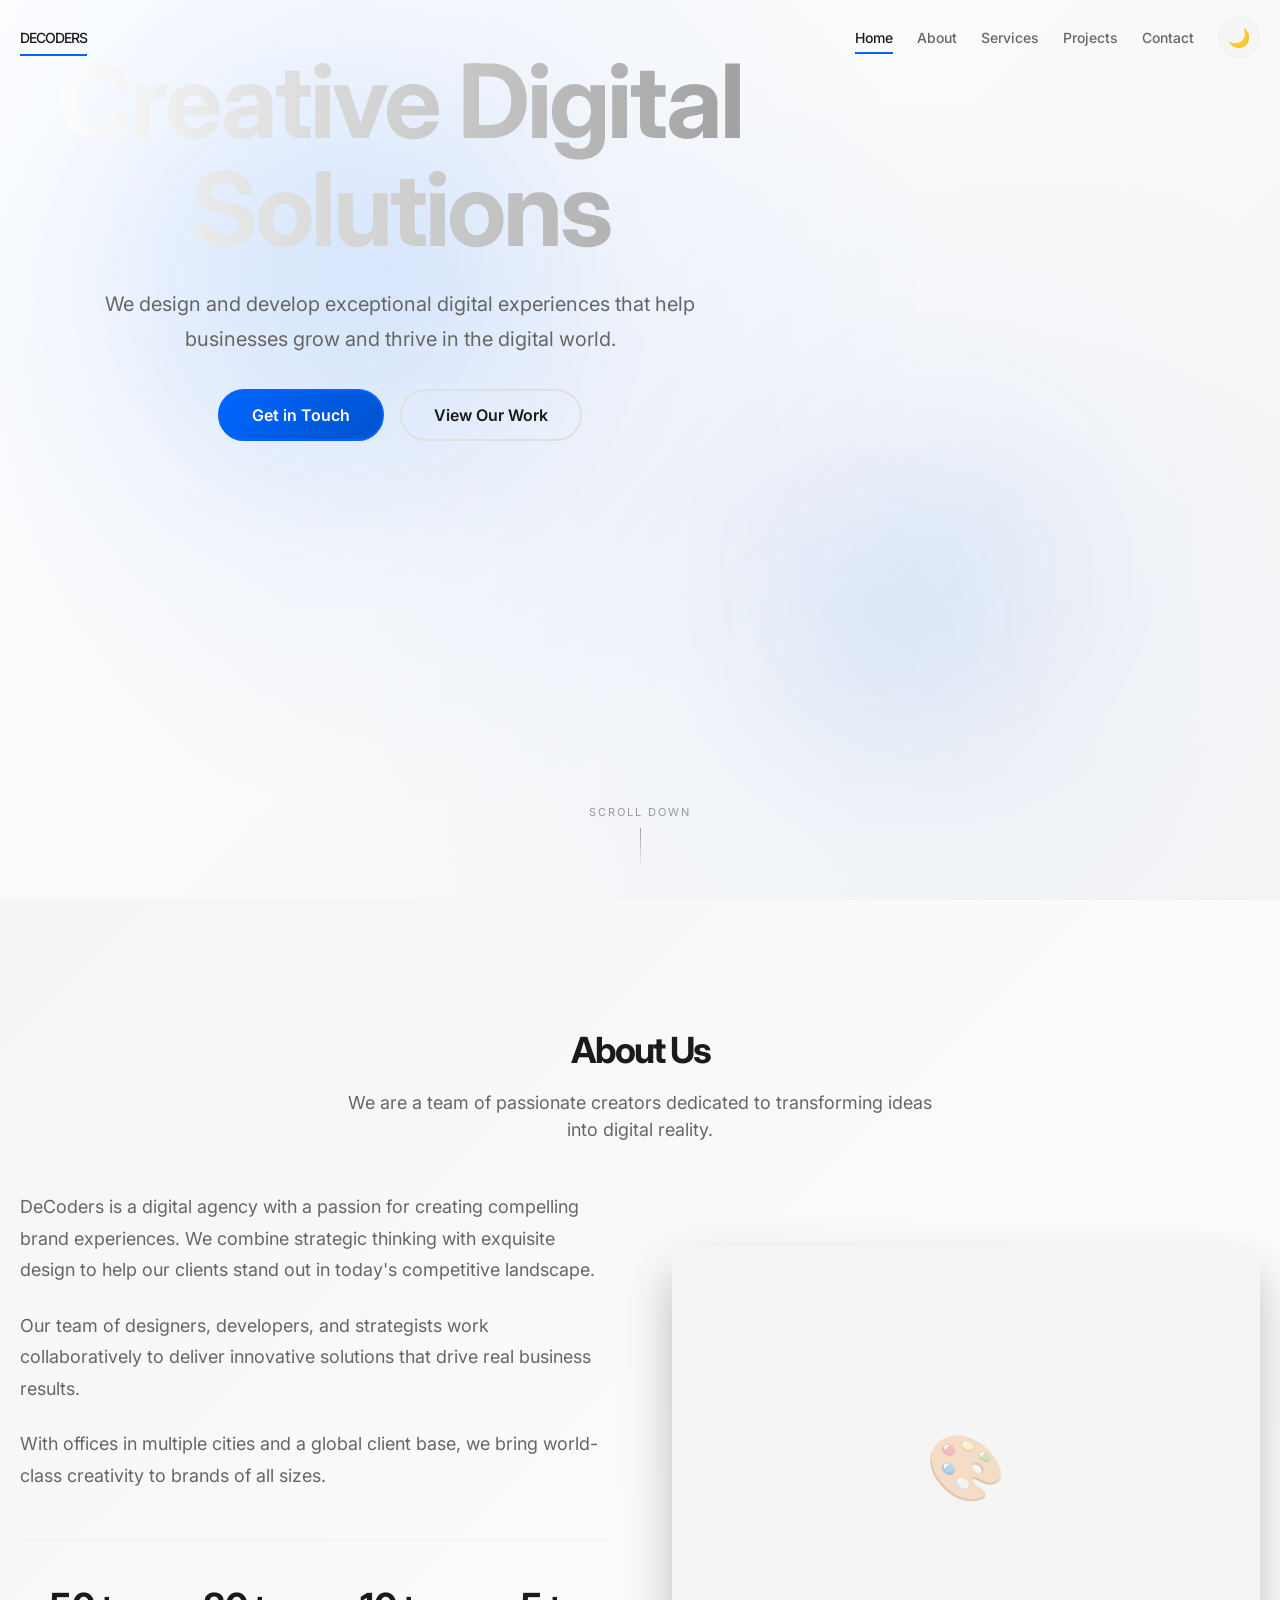
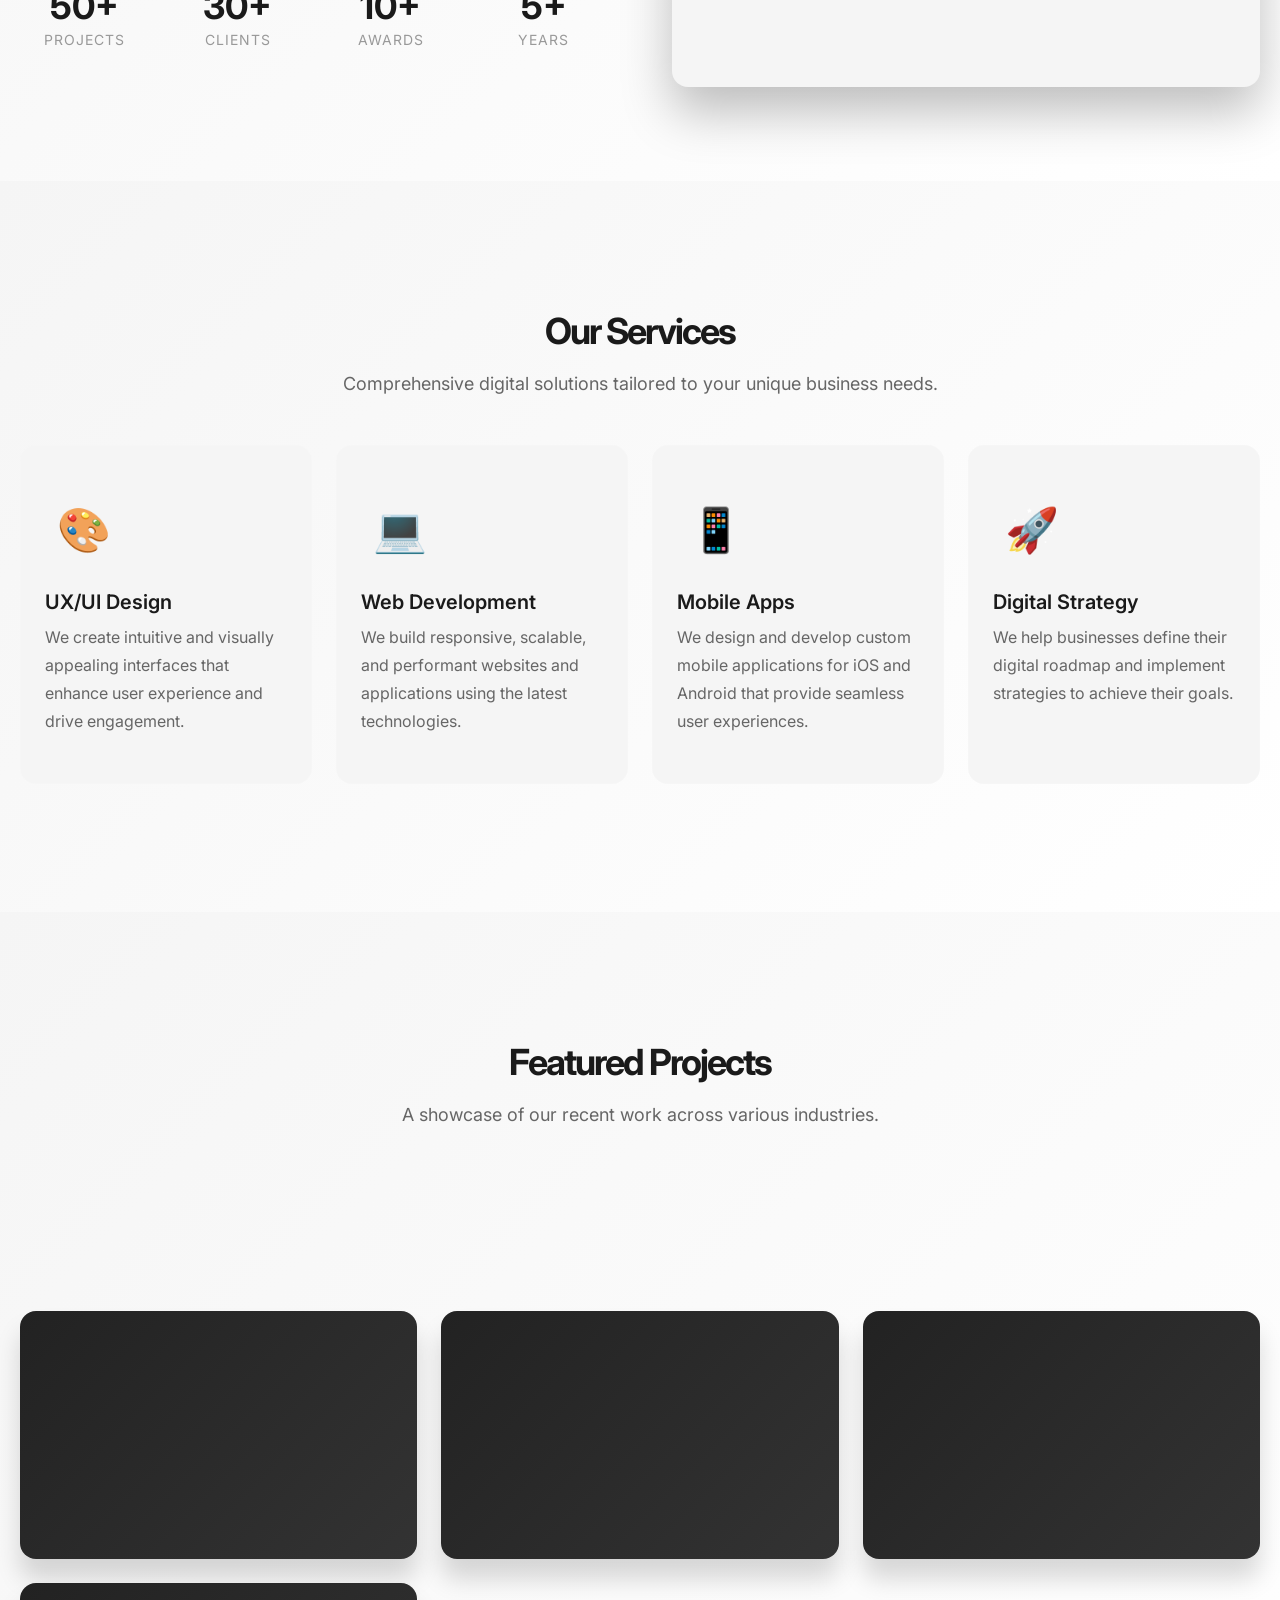
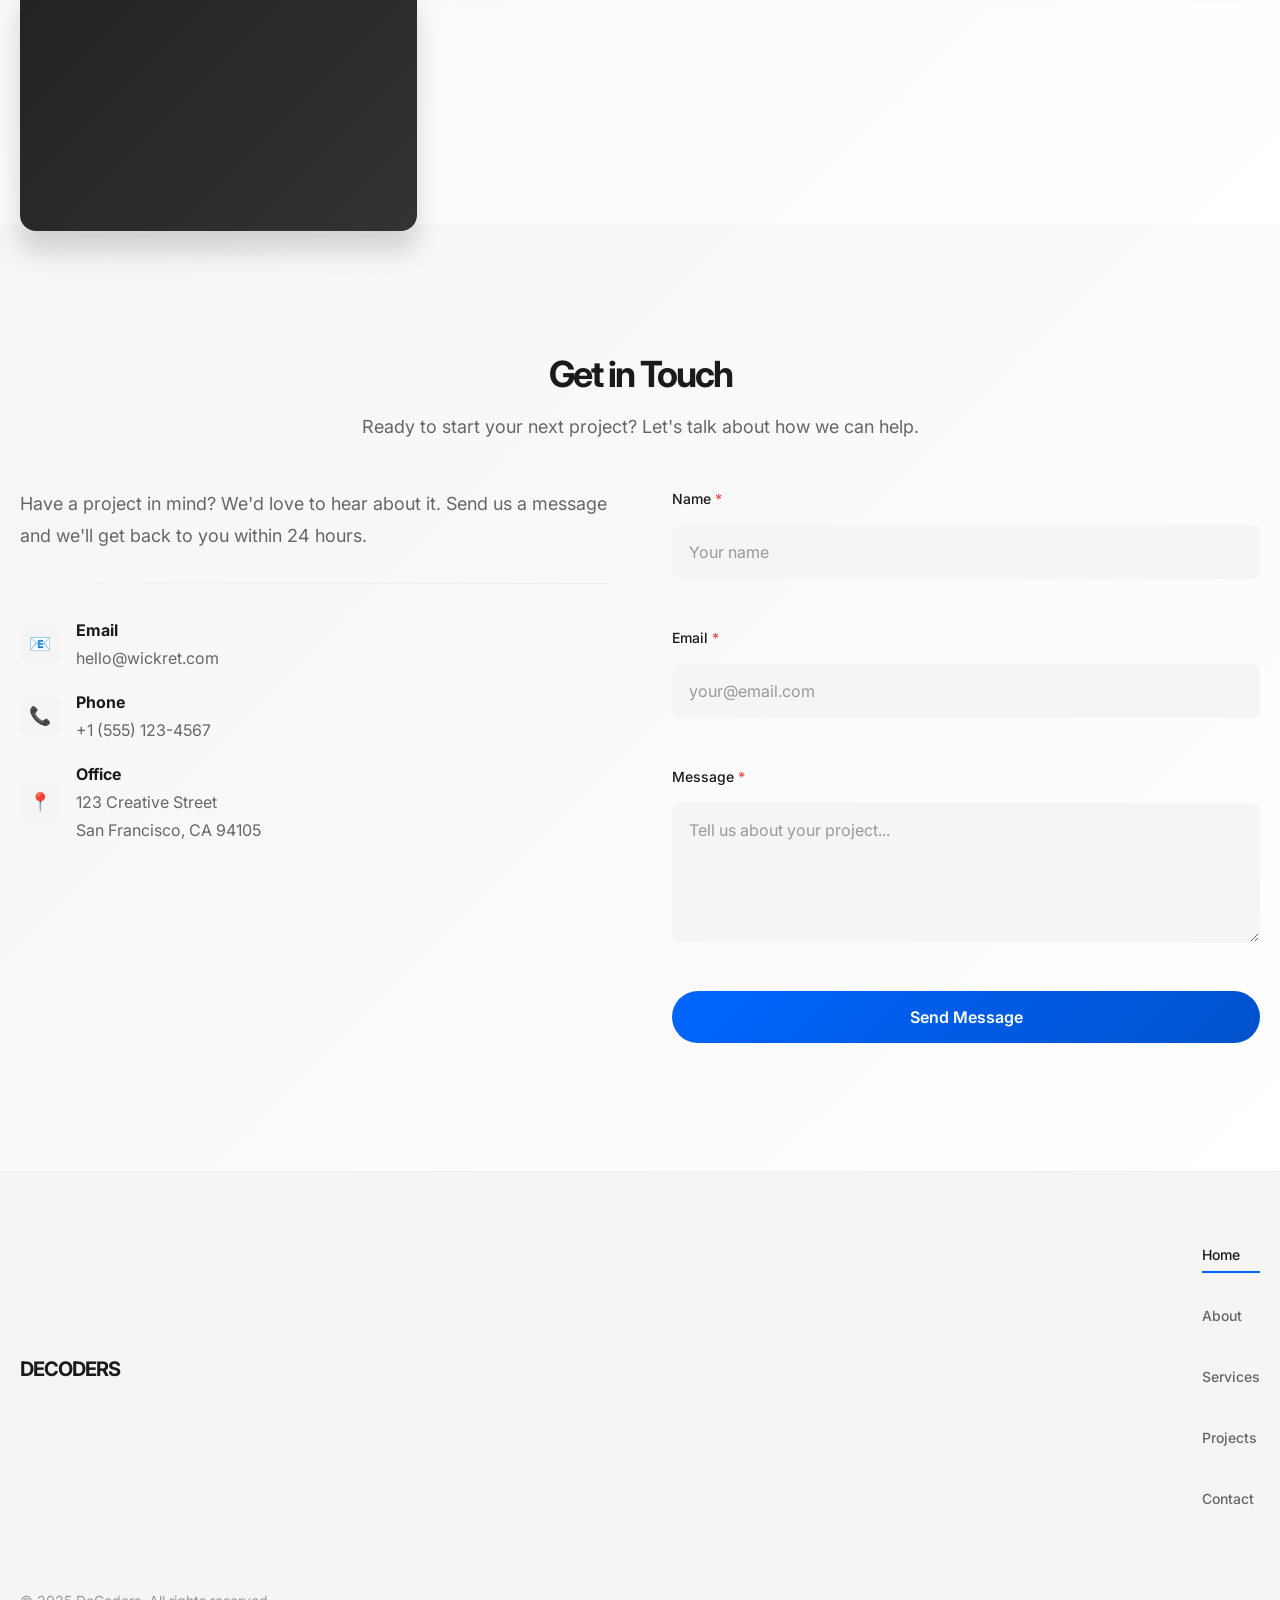
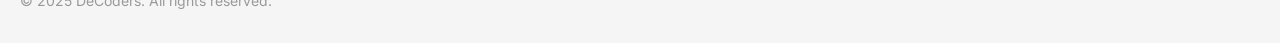
<file: index.html>
<!DOCTYPE html>
<html lang="en">
<head>
    <meta charset="UTF-8">
    <meta name="viewport" content="width=device-width, initial-scale=1.0">
    <meta name="description" content="DeCoders - A creative digital agency crafting exceptional digital experiences that help businesses grow and thrive.">
    <meta name="keywords" content="digital agency, web design, web development, UI/UX design, mobile apps, digital strategy">
    <meta name="author" content="DeCoders">
    <meta name="robots" content="index, follow">
    
    <!-- Open Graph / Social Media -->
    <meta property="og:type" content="website">
    <meta property="og:title" content="DeCoders - Creative Digital Agency">
    <meta property="og:description" content="We design and develop exceptional digital experiences that help businesses grow.">
    <meta property="og:image" content="https://via.placeholder.com/1200x630/000000/FFFFFF?text=DeCoders+Digital+Agency">
    <meta property="og:url" content="https://wickret.com">
    
    <!-- Twitter -->
    <meta name="twitter:card" content="summary_large_image">
    <meta name="twitter:title" content="DeCoders - Creative Digital Agency">
    <meta name="twitter:description" content="We design and develop exceptional digital experiences that help businesses grow.">
    
    <!-- Favicon -->
    <link rel="icon" type="image/svg+xml" href="data:image/svg+xml,%3Csvg xmlns='http://www.w3.org/2000/svg' viewBox='0 0 100 100'%3E%3Ctext y='.9em' font-size='90'%3E🎨%3C/text%3E%3C/svg%3E">
    
    <title>DeCoders - Creative Digital Agency</title>
    
    <!-- Preload Fonts -->
    <link rel="preconnect" href="https://fonts.googleapis.com">
    <link rel="preconnect" href="https://fonts.gstatic.com" crossorigin>
    <link href="https://fonts.googleapis.com/css2?family=Inter:wght@300;400;500;600;700;800&display=swap" rel="stylesheet">
    
    <!-- Main Stylesheet -->
    <link rel="stylesheet" href="src/styles/main.css">
    
    <!-- Scripts (Deferred) -->
    <script src="src/scripts/utils.js" defer></script>
    <script src="src/scripts/navigation.js" defer></script>
    <script src="src/scripts/animations.js" defer></script>
    <script src="src/scripts/form-handler.js" defer></script>
    <script src="src/scripts/main.js" defer></script>
</head>
<body>
    <!-- Skip Link for Accessibility -->
    <a href="#main-content" class="skip-link">Skip to main content</a>
    
    <!-- Loading Overlay (Optional) -->
    <div class="loading-overlay" id="loading">
        <div class="spinner"></div>
    </div>
    
    <!-- Header / Navigation -->
    <header class="navbar" id="header" role="banner">
        <div class="container navbar-container">
            <a href="#home" class="navbar-brand logo nav-link">DECODERS</a>
            
            <!-- Desktop Navigation -->
            <nav class="nav-desktop" role="navigation" aria-label="Main navigation">
                <ul class="navbar-nav">
                    <li><a href="#home" class="nav-link active">Home</a></li>
                    <li><a href="#about" class="nav-link">About</a></li>
                    <li><a href="#services" class="nav-link">Services</a></li>
                    <li><a href="#projects" class="nav-link">Projects</a></li>
                    <li><a href="#contact" class="nav-link">Contact</a></li>
                    <li>
                        <button class="theme-toggle" aria-label="Toggle dark mode">
                            <span class="theme-toggle-icon">🌙</span>
                        </button>
                    </li>
                </ul>
            </nav>
            
            <!-- Mobile Menu Toggle -->
            <button class="mobile-toggle menu-toggle" aria-label="Toggle menu" aria-expanded="false">
                <span></span>
                <span></span>
                <span></span>
            </button>
        </div>
        
        <!-- Mobile Navigation -->
        <nav class="mobile-menu" role="navigation" aria-label="Mobile navigation">
            <button class="mobile-menu-close" aria-label="Close menu">×</button>
            <ul class="mobile-nav-list">
                <li><a href="#home" class="mobile-nav-link nav-link">Home</a></li>
                <li><a href="#about" class="mobile-nav-link nav-link">About</a></li>
                <li><a href="#services" class="mobile-nav-link nav-link">Services</a></li>
                <li><a href="#projects" class="mobile-nav-link nav-link">Projects</a></li>
                <li><a href="#contact" class="mobile-nav-link nav-link">Contact</a></li>
                <li>
                    <button class="theme-toggle" aria-label="Toggle dark mode">
                        <span class="theme-toggle-icon">🌙</span>
                    </button>
                </li>
            </ul>
        </nav>
        <div class="mobile-menu-overlay"></div>
    </header>
    
    <!-- Main Content -->
    <main id="main-content">
        <!-- Hero Section -->
        <section id="home" class="hero page active">
            <div class="hero-bg">
                <div class="hero-bg-shape hero-bg-shape-1" data-parallax="0.05"></div>
                <div class="hero-bg-shape hero-bg-shape-2" data-parallax="0.03"></div>
                <div class="hero-bg-shape hero-bg-shape-3" data-parallax="0.04"></div>
            </div>
            <div class="hero-content">
                <h1>Creative Digital Solutions</h1>
                <p>We design and develop exceptional digital experiences that help businesses grow and thrive in the digital world.</p>
                <div class="hero-actions">
                    <a href="#contact" class="btn btn-primary">Get in Touch</a>
                    <a href="#projects" class="btn btn-outline">View Our Work</a>
                </div>
            </div>
            <div class="scroll-indicator">
                <span>SCROLL DOWN</span>
                <div class="scroll-indicator-line"></div>
            </div>
        </section>
        
        <!-- About Section -->
        <section id="about" class="section about fade-in">
            <div class="container">
                <div class="section-header reveal">
                    <h2 class="section-title">About Us</h2>
                    <p class="section-subtitle">We are a team of passionate creators dedicated to transforming ideas into digital reality.</p>
                </div>
                <div class="about-content">
                    <div class="about-text reveal-left">
                        <p>DeCoders is a digital agency with a passion for creating compelling brand experiences. We combine strategic thinking with exquisite design to help our clients stand out in today's competitive landscape.</p>
                        <p>Our team of designers, developers, and strategists work collaboratively to deliver innovative solutions that drive real business results.</p>
                        <p>With offices in multiple cities and a global client base, we bring world-class creativity to brands of all sizes.</p>
                        
                        <!-- Stats -->
                        <div class="stats-grid">
                            <div class="stat-item">
                                <div class="stat-number">50+</div>
                                <div class="stat-label">Projects</div>
                            </div>
                            <div class="stat-item">
                                <div class="stat-number">30+</div>
                                <div class="stat-label">Clients</div>
                            </div>
                            <div class="stat-item">
                                <div class="stat-number">10+</div>
                                <div class="stat-label">Awards</div>
                            </div>
                            <div class="stat-item">
                                <div class="stat-number">5+</div>
                                <div class="stat-label">Years</div>
                            </div>
                        </div>
                    </div>
                    <div class="about-image reveal-right">
                        <!-- Placeholder for image - can be replaced with actual image -->
                        <div style="width: 100%; height: 100%; display: flex; align-items: center; justify-content: center; font-size: 4rem; opacity: 0.3;">
                            🎨
                        </div>
                    </div>
                </div>
            </div>
        </section>
        
        <!-- Services Section -->
        <section id="services" class="section services fade-in">
            <div class="container">
                <div class="section-header reveal">
                    <h2 class="section-title">Our Services</h2>
                    <p class="section-subtitle">Comprehensive digital solutions tailored to your unique business needs.</p>
                </div>
                <div class="services-grid stagger-children">
                    <div class="service-card reveal">
                        <span class="service-icon">🎨</span>
                        <h3 class="service-title">UX/UI Design</h3>
                        <p class="service-desc">We create intuitive and visually appealing interfaces that enhance user experience and drive engagement.</p>
                    </div>
                    <div class="service-card reveal">
                        <span class="service-icon">💻</span>
                        <h3 class="service-title">Web Development</h3>
                        <p class="service-desc">We build responsive, scalable, and performant websites and applications using the latest technologies.</p>
                    </div>
                    <div class="service-card reveal">
                        <span class="service-icon">📱</span>
                        <h3 class="service-title">Mobile Apps</h3>
                        <p class="service-desc">We design and develop custom mobile applications for iOS and Android that provide seamless user experiences.</p>
                    </div>
                    <div class="service-card reveal">
                        <span class="service-icon">🚀</span>
                        <h3 class="service-title">Digital Strategy</h3>
                        <p class="service-desc">We help businesses define their digital roadmap and implement strategies to achieve their goals.</p>
                    </div>
                </div>
            </div>
        </section>
        
        <!-- Projects Section -->
        <section id="projects" class="section projects fade-in">
            <div class="container">
                <div class="section-header reveal">
                    <h2 class="section-title">Featured Projects</h2>
                    <p class="section-subtitle">A showcase of our recent work across various industries.</p>
                </div>
                <div class="projects-grid">
                    <div class="project-card reveal">
                        <div class="project-image"></div>
                        <div class="project-overlay">
                            <h3 class="project-title">E-commerce Platform</h3>
                            <p class="project-category">Web Design & Development</p>
                        </div>
                    </div>
                    <div class="project-card reveal">
                        <div class="project-image"></div>
                        <div class="project-overlay">
                            <h3 class="project-title">Health & Fitness App</h3>
                            <p class="project-category">Mobile Application</p>
                        </div>
                    </div>
                    <div class="project-card reveal">
                        <div class="project-image"></div>
                        <div class="project-overlay">
                            <h3 class="project-title">Corporate Branding</h3>
                            <p class="project-category">Brand Identity</p>
                        </div>
                    </div>
                    <div class="project-card reveal">
                        <div class="project-image"></div>
                        <div class="project-overlay">
                            <h3 class="project-title">Fintech Dashboard</h3>
                            <p class="project-category">UI/UX Design</p>
                        </div>
                    </div>
                </div>
            </div>
        </section>
        
        <!-- Contact Section -->
        <section id="contact" class="section contact fade-in">
            <div class="container">
                <div class="section-header reveal">
                    <h2 class="section-title">Get in Touch</h2>
                    <p class="section-subtitle">Ready to start your next project? Let's talk about how we can help.</p>
                </div>
                <div class="contact-content">
                    <div class="contact-info reveal-left">
                        <p>Have a project in mind? We'd love to hear about it. Send us a message and we'll get back to you within 24 hours.</p>
                        
                        <div class="contact-details">
                            <div class="contact-item">
                                <div class="contact-icon">📧</div>
                                <div class="contact-text">
                                    <strong>Email</strong><br>
                                    hello@wickret.com
                                </div>
                            </div>
                            <div class="contact-item">
                                <div class="contact-icon">📞</div>
                                <div class="contact-text">
                                    <strong>Phone</strong><br>
                                    +1 (555) 123-4567
                                </div>
                            </div>
                            <div class="contact-item">
                                <div class="contact-icon">📍</div>
                                <div class="contact-text">
                                    <strong>Office</strong><br>
                                    123 Creative Street<br>
                                    San Francisco, CA 94105
                                </div>
                            </div>
                        </div>
                    </div>
                    
                    <form class="contact-form reveal-right" data-form="contact" novalidate>
                        <div class="form-group">
                            <label class="form-label form-label-required" for="name">Name</label>
                            <input class="form-input" type="text" id="name" name="name" placeholder="Your name" required minlength="2">
                        </div>
                        <div class="form-group">
                            <label class="form-label form-label-required" for="email">Email</label>
                            <input class="form-input" type="email" id="email" name="email" placeholder="your@email.com" required>
                        </div>
                        <div class="form-group">
                            <label class="form-label form-label-required" for="message">Message</label>
                            <textarea class="form-textarea" id="message" name="message" placeholder="Tell us about your project..." required minlength="10"></textarea>
                        </div>
                        <button type="submit" class="form-submit">Send Message</button>
                    </form>
                </div>
            </div>
        </section>
    </main>
    
    <!-- Footer -->
    <footer class="footer" role="contentinfo">
        <div class="container">
            <div class="footer-content">
                <div class="footer-logo">DECODERS</div>
                <nav class="footer-links" aria-label="Footer navigation">
                    <a href="#home" class="footer-link nav-link">Home</a>
                    <a href="#about" class="footer-link nav-link">About</a>
                    <a href="#services" class="footer-link nav-link">Services</a>
                    <a href="#projects" class="footer-link nav-link">Projects</a>
                    <a href="#contact" class="footer-link nav-link">Contact</a>
                </nav>
            </div>
            <div class="footer-bottom">
                <p>© 2025 DeCoders. All rights reserved.</p>
            </div>
        </div>
    </footer>
</body>
</html>
</file>
<file: src/styles/main.css>
/* ========================================
   DeCoders - Main Stylesheet
   A Modern Creative Digital Agency Website
   ======================================== */

/* Import Google Fonts */
@import url('https://fonts.googleapis.com/css2?family=Inter:wght@300;400;500;600;700;800&display=swap');

/* Import CSS Modules */
@import url('./_variables.css');
@import url('./_reset.css');
@import url('./_components.css');
@import url('./_animations.css');
@import url('./_responsive.css');

/* ========================================
   Page-Specific Styles
   ======================================== */

/* Hero Section */
.hero {
    min-height: 100vh;
    display: flex;
    align-items: center;
    justify-content: center;
    text-align: center;
    position: relative;
    overflow: hidden;
    background: var(--gradient-hero);
}

.hero::before {
    content: "";
    position: absolute;
    inset: 0;
    background: radial-gradient(
        circle at 30% 30%,
        rgba(0, 102, 255, 0.08) 0%,
        transparent 50%
    ),
    radial-gradient(
        circle at 70% 70%,
        rgba(0, 102, 255, 0.05) 0%,
        transparent 50%
    );
    pointer-events: none;
}

.hero-content {
    transform: translateY(20px);
    opacity: 0;
    animation: fadeInUp 1s ease-out forwards 0.5s;
}

.hero-content h1 {
    font-size: var(--font-size-hero);
    font-weight: var(--font-weight-bold);
    line-height: 1.05;
    margin-bottom: var(--spacing-lg);
    letter-spacing: -3px;
    background: linear-gradient(to right, #fff 0%, #a0a0a0 100%);
    -webkit-background-clip: text;
    -webkit-text-fill-color: transparent;
    background-clip: text;
    opacity: 0;
    animation: fadeInUp 1.2s ease-out forwards 0.8s;
}

.hero-content p {
    font-size: clamp(1rem, 2vw, 1.25rem);
    max-width: 600px;
    margin: 0 auto var(--spacing-xl);
    color: var(--color-text-secondary);
    opacity: 0;
    animation: fadeIn 1s ease-out forwards 1.2s;
    line-height: var(--line-height-relaxed);
}

.hero .btn {
    opacity: 0;
    animation: fadeIn 1s ease-out forwards 1.5s;
}

/* Hero Background Animation */
.hero-bg {
    position: absolute;
    inset: 0;
    overflow: hidden;
    pointer-events: none;
}

.hero-bg-shape {
    position: absolute;
    border-radius: 50%;
    filter: blur(80px);
    opacity: 0.5;
    animation: float 8s ease-in-out infinite;
}

.hero-bg-shape-1 {
    width: 400px;
    height: 400px;
    background: rgba(0, 102, 255, 0.15);
    top: 10%;
    left: 10%;
    animation-delay: 0s;
}

.hero-bg-shape-2 {
    width: 300px;
    height: 300px;
    background: rgba(0, 102, 255, 0.1);
    bottom: 20%;
    right: 15%;
    animation-delay: -2s;
}

.hero-bg-shape-3 {
    width: 200px;
    height: 200px;
    background: rgba(0, 102, 255, 0.08);
    top: 60%;
    left: 60%;
    animation-delay: -4s;
}

/* Scroll Indicator */
.scroll-indicator {
    position: absolute;
    bottom: var(--spacing-xl);
    left: 50%;
    transform: translateX(-50%);
    display: flex;
    flex-direction: column;
    align-items: center;
    gap: var(--spacing-sm);
    opacity: 0;
    animation: fadeIn 1s ease-out forwards 2s;
}

.scroll-indicator span {
    font-size: 11px;
    letter-spacing: 2px;
    text-transform: uppercase;
    color: var(--color-text-muted);
}

.scroll-indicator-line {
    width: 1px;
    height: 40px;
    background: linear-gradient(to bottom, var(--color-text-muted), transparent);
    border-radius: var(--radius-full);
    animation: scrollPulse 2s ease-in-out infinite;
}

/* About Section */
.about {
    background: var(--gradient-dark);
}

.about-content {
    display: grid;
    grid-template-columns: 1fr 1fr;
    gap: var(--spacing-3xl);
    align-items: center;
}

.about-text {
    font-size: 1.125rem;
    line-height: var(--line-height-relaxed);
    color: var(--color-text-secondary);
}

.about-text p {
    margin-bottom: var(--spacing-lg);
}

.about-text p:last-child {
    margin-bottom: 0;
}

.about-image {
    position: relative;
    border-radius: var(--radius-xl);
    overflow: hidden;
    aspect-ratio: 4/3;
    background: var(--color-surface);
    box-shadow: var(--shadow-2xl);
    transform: perspective(1000px) rotateY(-5deg);
    transition: transform var(--transition-smooth);
}

.about-image:hover {
    transform: perspective(1000px) rotateY(0deg);
}

.about-image::after {
    content: "";
    position: absolute;
    inset: 0;
    background: linear-gradient(135deg, rgba(255,255,255,0.05), transparent);
    pointer-events: none;
}

/* Stats */
.stats-grid {
    display: grid;
    grid-template-columns: repeat(4, 1fr);
    gap: var(--spacing-lg);
    margin-top: var(--spacing-2xl);
    padding-top: var(--spacing-2xl);
    border-top: 1px solid var(--color-border-light);
}

.stat-item {
    text-align: center;
}

.stat-number {
    font-size: var(--font-size-4xl);
    font-weight: var(--font-weight-bold);
    color: var(--color-text);
    line-height: 1;
    margin-bottom: var(--spacing-xs);
}

.stat-label {
    font-size: var(--font-size-sm);
    color: var(--color-text-muted);
    text-transform: uppercase;
    letter-spacing: 1px;
}

@media (max-width: 767px) {
    .stats-grid {
        grid-template-columns: repeat(2, 1fr);
    }
}

/* Services Section */
.services {
    background: var(--gradient-dark);
}

.services-grid {
    display: grid;
    grid-template-columns: repeat(auto-fit, minmax(280px, 1fr));
    gap: var(--spacing-lg);
}

.service-card {
    padding: var(--spacing-2xl) var(--spacing-lg);
    border-radius: var(--radius-xl);
    background: var(--color-surface);
    backdrop-filter: blur(10px);
    transition: all var(--transition-smooth);
    position: relative;
    overflow: hidden;
    border: 1px solid rgba(255,255,255,0.05);
}

.service-card::before {
    content: "";
    position: absolute;
    top: 0;
    left: 0;
    width: 100%;
    height: 100%;
    background: linear-gradient(135deg, rgba(255,255,255,0.05), transparent);
    opacity: 0;
    transition: opacity var(--transition-base);
}

.service-card:hover {
    transform: translateY(-8px) scale(1.02);
    box-shadow: var(--shadow-xl);
    border-color: rgba(255,255,255,0.1);
}

.service-card:hover::before {
    opacity: 1;
}

.service-icon {
    font-size: 48px;
    margin-bottom: var(--spacing-lg);
    display: block;
    transform: scale(0.9);
    transition: transform var(--transition-base);
}

.service-card:hover .service-icon {
    transform: scale(1);
}

.service-title {
    font-size: var(--font-size-xl);
    font-weight: var(--font-weight-semibold);
    margin-bottom: var(--spacing-sm);
    color: var(--color-text);
}

.service-desc {
    color: var(--color-text-secondary);
    line-height: var(--line-height-relaxed);
    font-size: var(--font-size-base);
}

/* Projects Section */
.projects {
    background: var(--gradient-dark);
}

.projects-grid {
    display: grid;
    grid-template-columns: repeat(auto-fit, minmax(320px, 1fr));
    gap: var(--spacing-lg);
}

.project-card {
    border-radius: var(--radius-xl);
    overflow: hidden;
    position: relative;
    aspect-ratio: 16/10;
    background: var(--color-surface);
    box-shadow: var(--shadow-xl);
    transition: all var(--transition-smooth);
    cursor: pointer;
}

.project-card:hover {
    transform: translateY(-8px);
    box-shadow: var(--shadow-2xl);
}

.project-image {
    width: 100%;
    height: 100%;
    object-fit: cover;
    transition: transform 0.8s var(--transition-smooth);
    background: linear-gradient(135deg, #222 0%, #333 100%);
}

.project-card:hover .project-image {
    transform: scale(1.1);
}

.project-overlay {
    position: absolute;
    bottom: 0;
    left: 0;
    width: 100%;
    padding: var(--spacing-lg);
    background: linear-gradient(to top, rgba(0,0,0,0.9) 0%, transparent 100%);
    transform: translateY(20px);
    opacity: 0;
    transition: all var(--transition-base);
}

.project-card:hover .project-overlay {
    opacity: 1;
    transform: translateY(0);
}

.project-title {
    font-size: var(--font-size-xl);
    font-weight: var(--font-weight-semibold);
    margin-bottom: var(--spacing-xs);
    color: var(--color-text);
}

.project-category {
    font-size: var(--font-size-sm);
    color: var(--color-text-secondary);
}

/* Contact Section */
.contact {
    background: var(--gradient-dark);
}

.contact-content {
    display: grid;
    grid-template-columns: 1fr 1fr;
    gap: var(--spacing-3xl);
}

.contact-info {
    font-size: var(--font-size-lg);
    line-height: var(--line-height-relaxed);
    color: var(--color-text-secondary);
}

.contact-info p {
    margin-bottom: var(--spacing-lg);
}

.contact-info p:last-child {
    margin-bottom: 0;
}

.contact-info strong {
    color: var(--color-text);
}

.contact-details {
    margin-top: var(--spacing-xl);
    padding-top: var(--spacing-xl);
    border-top: 1px solid var(--color-border-light);
}

.contact-item {
    display: flex;
    align-items: center;
    gap: var(--spacing-md);
    margin-bottom: var(--spacing-md);
}

.contact-icon {
    width: 40px;
    height: 40px;
    display: flex;
    align-items: center;
    justify-content: center;
    background: var(--color-surface);
    border-radius: var(--radius-md);
    color: var(--color-accent);
}

.contact-text {
    font-size: var(--font-size-base);
}

.contact-form {
    display: flex;
    flex-direction: column;
    gap: var(--spacing-lg);
}

.form-group {
    display: flex;
    flex-direction: column;
    gap: var(--spacing-sm);
    position: relative;
}

.form-label {
    font-size: var(--font-size-sm);
    font-weight: var(--font-weight-medium);
    color: var(--color-text);
}

.form-input, 
.form-textarea {
    background: var(--color-surface);
    border: 1px solid rgba(255,255,255,0.1);
    padding: var(--spacing-md);
    border-radius: var(--radius-md);
    color: var(--color-text);
    font-size: var(--font-size-base);
    transition: all var(--transition-fast);
}

.form-input:focus, 
.form-textarea:focus {
    outline: none;
    border-color: var(--color-accent);
    background: var(--color-surface-hover);
    box-shadow: 0 0 0 3px rgba(0, 102, 255, 0.1);
}

.form-textarea {
    min-height: 140px;
    resize: vertical;
}

.form-submit {
    background: var(--gradient-primary);
    color: white;
    border: none;
    padding: var(--spacing-md) var(--spacing-xl);
    border-radius: var(--radius-full);
    font-weight: var(--font-weight-semibold);
    cursor: pointer;
    transition: all var(--transition-base);
    position: relative;
    overflow: hidden;
}

.form-submit:hover {
    transform: translateY(-2px);
    box-shadow: var(--shadow-lg);
}

/* Form Success Message */
.form-success {
    display: none;
    padding: var(--spacing-md);
    background: rgba(34, 197, 94, 0.1);
    border: 1px solid rgba(34, 197, 94, 0.3);
    border-radius: var(--radius-md);
    color: var(--color-success);
    text-align: center;
}

.form-success.show {
    display: block;
    animation: fadeInUp var(--transition-base) ease;
}

/* Footer */
footer {
    padding: var(--spacing-3xl) 0 var(--spacing-lg);
    border-top: 1px solid rgba(255,255,255,0.1);
}

.footer-content {
    display: flex;
    justify-content: space-between;
    align-items: center;
    margin-bottom: var(--spacing-2xl);
}

.footer-logo {
    font-size: var(--font-size-xl);
    font-weight: var(--font-weight-bold);
    letter-spacing: -1px;
}

.footer-links {
    display: flex;
    gap: var(--spacing-lg);
}

.footer-link {
    font-size: var(--font-size-sm);
    color: var(--color-text-secondary);
    transition: color var(--transition-fast);
}

.footer-link:hover {
    color: var(--color-text);
}

.footer-bottom {
    text-align: center;
    padding-top: var(--spacing-lg);
    border-top: 1px solid rgba(255,255,255,0.1);
    font-size: var(--font-size-sm);
    color: var(--color-text-muted);
}

/* ========================================
   Page Transitions
   ======================================== */

.page {
    display: none;
    animation: fadeIn var(--transition-base) ease;
}

.page.active {
    display: block;
}

/* ========================================
   Utility Classes
   ======================================== */

.text-gradient {
    background: linear-gradient(to right, var(--color-primary), var(--color-text-muted));
    -webkit-background-clip: text;
    -webkit-text-fill-color: transparent;
    background-clip: text;
}

/* ========================================
   Dark Mode Toggle
   ======================================== */

.theme-toggle {
    display: flex;
    align-items: center;
    gap: var(--spacing-sm);
    padding: var(--spacing-sm);
    background: var(--color-surface);
    border: 1px solid var(--color-border-light);
    border-radius: var(--radius-full);
    cursor: pointer;
    transition: all var(--transition-fast);
}

.theme-toggle:hover {
    background: var(--color-surface-hover);
}

.theme-toggle-icon {
    font-size: var(--font-size-lg);
    width: 24px;
    height: 24px;
    display: flex;
    align-items: center;
    justify-content: center;
}

/* ========================================
   404 & 500 Error Pages
   ======================================== */

.error-page {
    min-height: 100vh;
    display: flex;
    align-items: center;
    justify-content: center;
    text-align: center;
    padding: var(--spacing-xl);
    background: var(--gradient-dark);
}

.error-content {
    max-width: 600px;
}

.error-code {
    font-size: clamp(6rem, 20vw, 12rem);
    font-weight: var(--font-weight-bold);
    line-height: 1;
    color: var(--color-text-muted);
    opacity: 0.3;
    margin-bottom: var(--spacing-lg);
}

.error-title {
    font-size: var(--font-size-3xl);
    margin-bottom: var(--spacing-md);
}

.error-message {
    font-size: var(--font-size-lg);
    color: var(--color-text-secondary);
    margin-bottom: var(--spacing-xl);
    max-width: 400px;
    margin-left: auto;
    margin-right: auto;
}

/* ========================================
   Settings Page
   ======================================== */

.settings-page {
    padding-top: calc(var(--header-height) + var(--spacing-2xl));
    min-height: 100vh;
    background: var(--color-background);
}

.settings-container {
    max-width: 800px;
    margin: 0 auto;
    padding: 0 var(--container-padding);
}

.settings-header {
    margin-bottom: var(--spacing-2xl);
}

.settings-title {
    font-size: var(--font-size-3xl);
    margin-bottom: var(--spacing-sm);
}

.settings-subtitle {
    color: var(--color-text-secondary);
}

.settings-section {
    background: var(--color-surface);
    border: 1px solid var(--color-border-light);
    border-radius: var(--radius-xl);
    padding: var(--spacing-xl);
    margin-bottom: var(--spacing-lg);
}

.settings-section-title {
    font-size: var(--font-size-lg);
    font-weight: var(--font-weight-semibold);
    margin-bottom: var(--spacing-lg);
    padding-bottom: var(--spacing-md);
    border-bottom: 1px solid var(--color-border-light);
}

.settings-item {
    display: flex;
    align-items: center;
    justify-content: space-between;
    padding: var(--spacing-md) 0;
    border-bottom: 1px solid var(--color-border-light);
}

.settings-item:last-child {
    border-bottom: none;
    padding-bottom: 0;
}

.settings-item-info {
    flex: 1;
}

.settings-item-title {
    font-weight: var(--font-weight-medium);
    margin-bottom: var(--spacing-xs);
}

.settings-item-desc {
    font-size: var(--font-size-sm);
    color: var(--color-text-secondary);
}

/* Toggle Switch */
.toggle-switch {
    position: relative;
    width: 52px;
    height: 28px;
    background: var(--color-border);
    border-radius: var(--radius-full);
    cursor: pointer;
    transition: background var(--transition-fast);
}

.toggle-switch.active {
    background: var(--color-accent);
}

.toggle-switch::after {
    content: "";
    position: absolute;
    top: 3px;
    left: 3px;
    width: 22px;
    height: 22px;
    background: white;
    border-radius: 50%;
    transition: transform var(--transition-fast);
    box-shadow: var(--shadow-sm);
}

.toggle-switch.active::after {
    transform: translateX(24px);
}

/* Select Dropdown */
.settings-select {
    padding: var(--spacing-sm) var(--spacing-md);
    background: var(--color-background);
    border: 1px solid var(--color-border);
    border-radius: var(--radius-md);
    color: var(--color-text);
    font-size: var(--font-size-sm);
    cursor: pointer;
    min-width: 150px;
}

/* Profile Section */
.profile-header {
    display: flex;
    align-items: center;
    gap: var(--spacing-lg);
    margin-bottom: var(--spacing-2xl);
}

.profile-avatar {
    width: 80px;
    height: 80px;
    border-radius: 50%;
    background: var(--gradient-primary);
    display: flex;
    align-items: center;
    justify-content: center;
    font-size: var(--font-size-2xl);
    font-weight: var(--font-weight-bold);
    color: white;
}

.profile-info h2 {
    margin-bottom: var(--spacing-xs);
}

.profile-info p {
    color: var(--color-text-secondary);
    font-size: var(--font-size-sm);
}

.profile-form {
    display: grid;
    gap: var(--spacing-lg);
}

/* ========================================
   Empty State
   ======================================== */

.empty-state {
    text-align: center;
    padding: var(--spacing-3xl) var(--spacing-xl);
}

.empty-icon {
    font-size: 64px;
    margin-bottom: var(--spacing-lg);
    opacity: 0.5;
}

.empty-title {
    font-size: var(--font-size-xl);
    margin-bottom: var(--spacing-sm);
}

.empty-message {
    color: var(--color-text-secondary);
    max-width: 400px;
    margin: 0 auto var(--spacing-xl);
}
</file>
